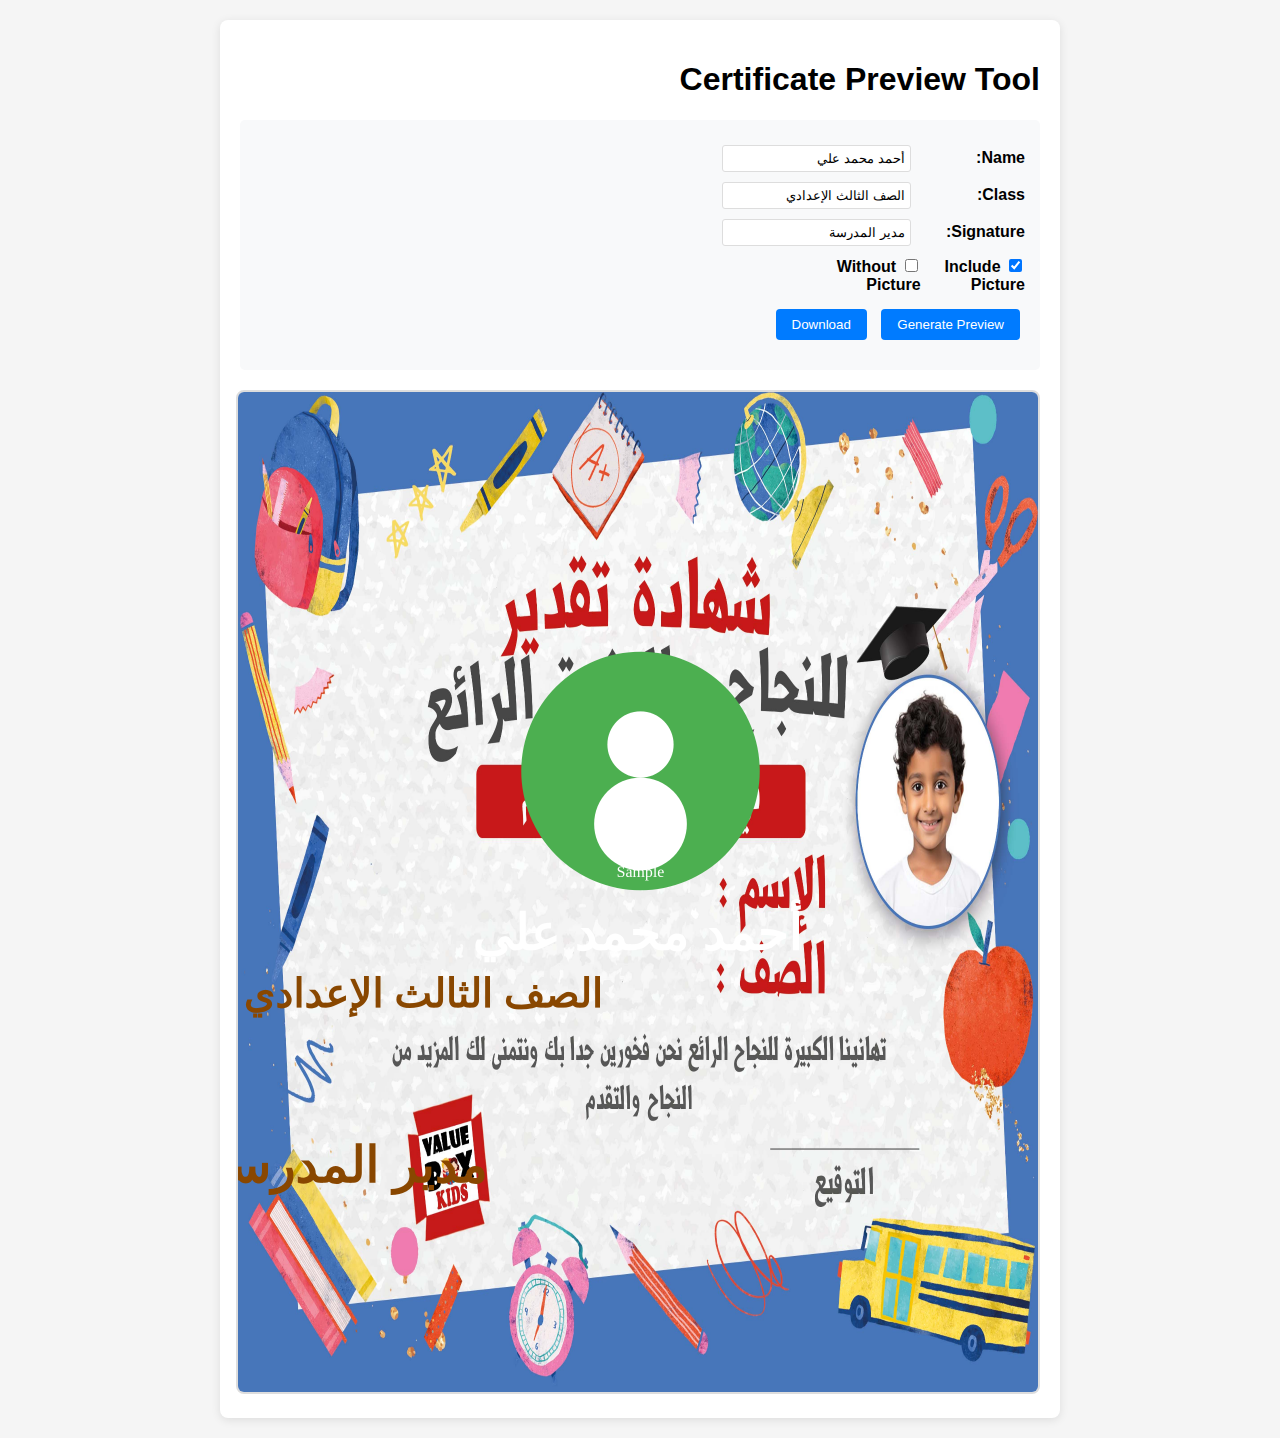
<file: preview.html>
<!DOCTYPE html>
<html lang="ar" dir="rtl">
<head>
    <meta charset="UTF-8">
    <meta name="viewport" content="width=device-width, initial-scale=1.0">
    <title>Certificate Preview - Testing</title>
    <style>
        body {
            font-family: Arial, sans-serif;
            margin: 20px;
            background-color: #f5f5f5;
        }
        .preview-container {
            max-width: 800px;
            margin: 0 auto;
            background: white;
            padding: 20px;
            border-radius: 8px;
            box-shadow: 0 2px 10px rgba(0,0,0,0.1);
        }
        .controls {
            margin-bottom: 20px;
            padding: 15px;
            background: #f8f9fa;
            border-radius: 5px;
        }
        .control-group {
            margin: 10px 0;
        }
        label {
            display: inline-block;
            width: 100px;
            font-weight: bold;
        }
        input[type="text"] {
            padding: 5px;
            margin: 0 10px;
            border: 1px solid #ddd;
            border-radius: 3px;
        }
        button {
            padding: 8px 16px;
            background: #007bff;
            color: white;
            border: none;
            border-radius: 4px;
            cursor: pointer;
            margin: 5px;
        }
        button:hover {
            background: #0056b3;
        }
        .certificate-display {
            text-align: center;
            margin-top: 20px;
        }
        canvas {
            max-width: 100%;
            height: auto;
            border: 2px solid #ddd;
            border-radius: 8px;
        }
        .toggle-group {
            margin: 10px 0;
        }
    </style>
</head>
<body>
    <div class="preview-container">
        <h1>Certificate Preview Tool</h1>
        
        <div class="controls">
            <div class="control-group">
                <label>Name:</label>
                <input type="text" id="testName" value="أحمد محمد علي" dir="rtl">
            </div>
            <div class="control-group">
                <label>Class:</label>
                <input type="text" id="testClass" value="الصف الثالث الإعدادي" dir="rtl">
            </div>
            <div class="control-group">
                <label>Signature:</label>
                <input type="text" id="testSignature" value="مدير المدرسة" dir="rtl">
            </div>
            <div class="toggle-group">
                <label>
                    <input type="checkbox" id="testWithPicture" checked> Include Picture
                </label>
                <label>
                    <input type="checkbox" id="testWithoutPicture"> Without Picture
                </label>
            </div>
            <div class="control-group">
                <button onclick="generatePreview()">Generate Preview</button>
                <button onclick="downloadPreview()">Download</button>
            </div>
        </div>

        <div class="certificate-display">
            <div id="certificateContainer"></div>
        </div>
    </div>

    <script>
        // Same certificate configuration as main site
        const CERTIFICATE_CONFIG = {
            withPicture: {
                picture: {
                    x: 805,
                    y: 758,
                    radius: 265,
                    scale: 1
                },
                name: {
                    x: 800,
                    y: 1115,
                    fontSize: 100,
                    fontFamily: '"Segoe UI", Arial, sans-serif',
                    color: '#ffffff'
                },
                class: {
                    x: 730,//man
                    y: 1230,
                    fontSize: 80,
                    fontFamily: '"Segoe UI", Arial, sans-serif',
                    color: '#894700'
                },
                signature: {
                    x: 500,
                    y: 1580,
                    fontSize: 100,
                    fontFamily: '"Segoe UI", Arial, sans-serif',
                    color: '#894700'
                }
            },
            withoutPicture: {
                name: {
                    x: 1120,
                    y: 980,
                    fontSize: 145,
                    fontFamily: '"Segoe UI", Arial, sans-serif',
                    color: '#2f2838'
                },
                class: {
                    x: 400,
                    y: 1160,
                    fontSize: 80,
                    fontFamily: '"Segoe UI", Arial, sans-serif',
                    color: '#894700'
                },
                signature: {
                    x: 820,
                    y: 1740,
                    fontSize: 80,
                    fontFamily: '"Segoe UI", Arial, sans-serif',
                    color: '#ffffff'
                }
            }
        };

        // Sample profile picture (placeholder)
        const samplePictureDataURL = 'data:image/svg+xml;base64,' + btoa(`
            <svg width="200" height="200" xmlns="http://www.w3.org/2000/svg">
                <circle cx="100" cy="100" r="90" fill="#4CAF50"/>
                <circle cx="100" cy="80" r="25" fill="white"/>
                <circle cx="100" cy="140" r="35" fill="white"/>
                <text x="100" y="180" text-anchor="middle" fill="white" font-size="12">Sample</text>
            </svg>
        `);

        function generatePreview() {
            const name = document.getElementById('testName').value;
            const className = document.getElementById('testClass').value;
            const signature = document.getElementById('testSignature').value;
            const withPicture = document.getElementById('testWithPicture').checked;
            
            const templateSrc = withPicture ? 'templates/with-certificate.jpg' : 'templates/without-certificate.jpg';
            const pictureDataURL = withPicture ? samplePictureDataURL : null;
            
            generateCertificate(name, className, signature, pictureDataURL, templateSrc);
        }

        function generateCertificate(fullName, className, signature, pictureDataURL, templateSrc) {
            const canvas = document.createElement('canvas');
            const ctx = canvas.getContext('2d');

            const img = new Image();
            img.onload = function() {
                canvas.width = 1600;
                canvas.height = 2000;
                
                // Draw background template
                ctx.drawImage(img, 0, 0, canvas.width, canvas.height);

                ctx.textAlign = 'center';
                
                // Select configuration based on picture presence
                const config = pictureDataURL ? 
                    CERTIFICATE_CONFIG.withPicture : 
                    CERTIFICATE_CONFIG.withoutPicture;

                // Add Name (CENTER-ALIGNED)
                ctx.font = `900 ${config.name.fontSize}px ${config.name.fontFamily}`;
                ctx.fillStyle = config.name.color;
                ctx.textAlign = 'center';
                ctx.fillText(fullName, config.name.x, config.name.y);

                // Add Class (RIGHT-ALIGNED)
                ctx.font = `900 ${config.class.fontSize}px ${config.class.fontFamily}`;
                ctx.fillStyle = config.class.color;
                ctx.textAlign = 'right';
                ctx.fillText(className, config.class.x, config.class.y);

                // Add Signature (RIGHT-ALIGNED)
                ctx.font = `900 ${config.signature.fontSize}px ${config.signature.fontFamily}`;
                ctx.fillStyle = config.signature.color;
                ctx.textAlign = 'right';
                ctx.fillText(signature, config.signature.x, config.signature.y);

                // Add Circular Profile Picture if present
                if (pictureDataURL) {
                    const picture = new Image();
                    picture.onload = function() {
                        // Create circular clipping path
                        ctx.save();
                        ctx.beginPath();
                        ctx.arc(config.picture.x, config.picture.y, config.picture.radius, 0, 2 * Math.PI);
                        ctx.closePath();
                        ctx.clip();

                        // Draw picture
                        const scale = config.picture.scale * 
                            Math.max(
                                (config.picture.radius * 2) / picture.width, 
                                (config.picture.radius * 2) / picture.height
                            );
                        const scaledWidth = picture.width * scale;
                        const scaledHeight = picture.height * scale;
                        const offsetX = config.picture.x - scaledWidth / 2;
                        const offsetY = config.picture.y - scaledHeight / 2;

                        ctx.drawImage(picture, offsetX, offsetY, scaledWidth, scaledHeight);
                        ctx.restore();

                        displayCertificate(canvas);
                    };
                    picture.src = pictureDataURL;
                } else {
                    displayCertificate(canvas);
                }
            };
            
            img.onerror = function() {
                // Create placeholder if template missing
                canvas.width = 1600;
                canvas.height = 2000;
                ctx.fillStyle = '#f0f0f0';
                ctx.fillRect(0, 0, canvas.width, canvas.height);
                
                // Continue with text rendering without template
                const config = pictureDataURL ? 
                    CERTIFICATE_CONFIG.withPicture : 
                    CERTIFICATE_CONFIG.withoutPicture;

                ctx.font = `900 ${config.name.fontSize}px ${config.name.fontFamily}`;
                ctx.fillStyle = config.name.color;
                ctx.textAlign = 'center';
                ctx.fillText(fullName, config.name.x, config.name.y);

                ctx.font = `900 ${config.class.fontSize}px ${config.class.fontFamily}`;
                ctx.fillStyle = config.class.color;
                ctx.textAlign = 'right';
                ctx.fillText(className, config.class.x, config.class.y);

                ctx.font = `900 ${config.signature.fontSize}px ${config.signature.fontFamily}`;
                ctx.fillStyle = config.signature.color;
                ctx.textAlign = 'right';
                ctx.fillText(signature, config.signature.x, config.signature.y);

                displayCertificate(canvas);
            };
            
            img.src = templateSrc;
        }

        function displayCertificate(canvas) {
            const container = document.getElementById('certificateContainer');
            container.innerHTML = '';
            container.appendChild(canvas);
        }

        function downloadPreview() {
            const canvas = document.getElementById('certificateContainer').querySelector('canvas');
            if (canvas) {
                const link = document.createElement('a');
                link.download = 'certificate-preview.png';
                link.href = canvas.toDataURL();
                link.click();
            }
        }

        // Auto-generate on checkbox change
        document.getElementById('testWithPicture').addEventListener('change', function() {
            if (this.checked) {
                document.getElementById('testWithoutPicture').checked = false;
            }
            generatePreview();
        });

        document.getElementById('testWithoutPicture').addEventListener('change', function() {
            if (this.checked) {
                document.getElementById('testWithPicture').checked = false;
            }
            generatePreview();
        });

        // Auto-generate when text changes
        ['testName', 'testClass', 'testSignature'].forEach(id => {
            document.getElementById(id).addEventListener('input', generatePreview);
        });

        // Auto-generate on page load
        window.addEventListener('load', () => {
            generatePreview();
        });
    </script>
</body>
</html>
</file>
